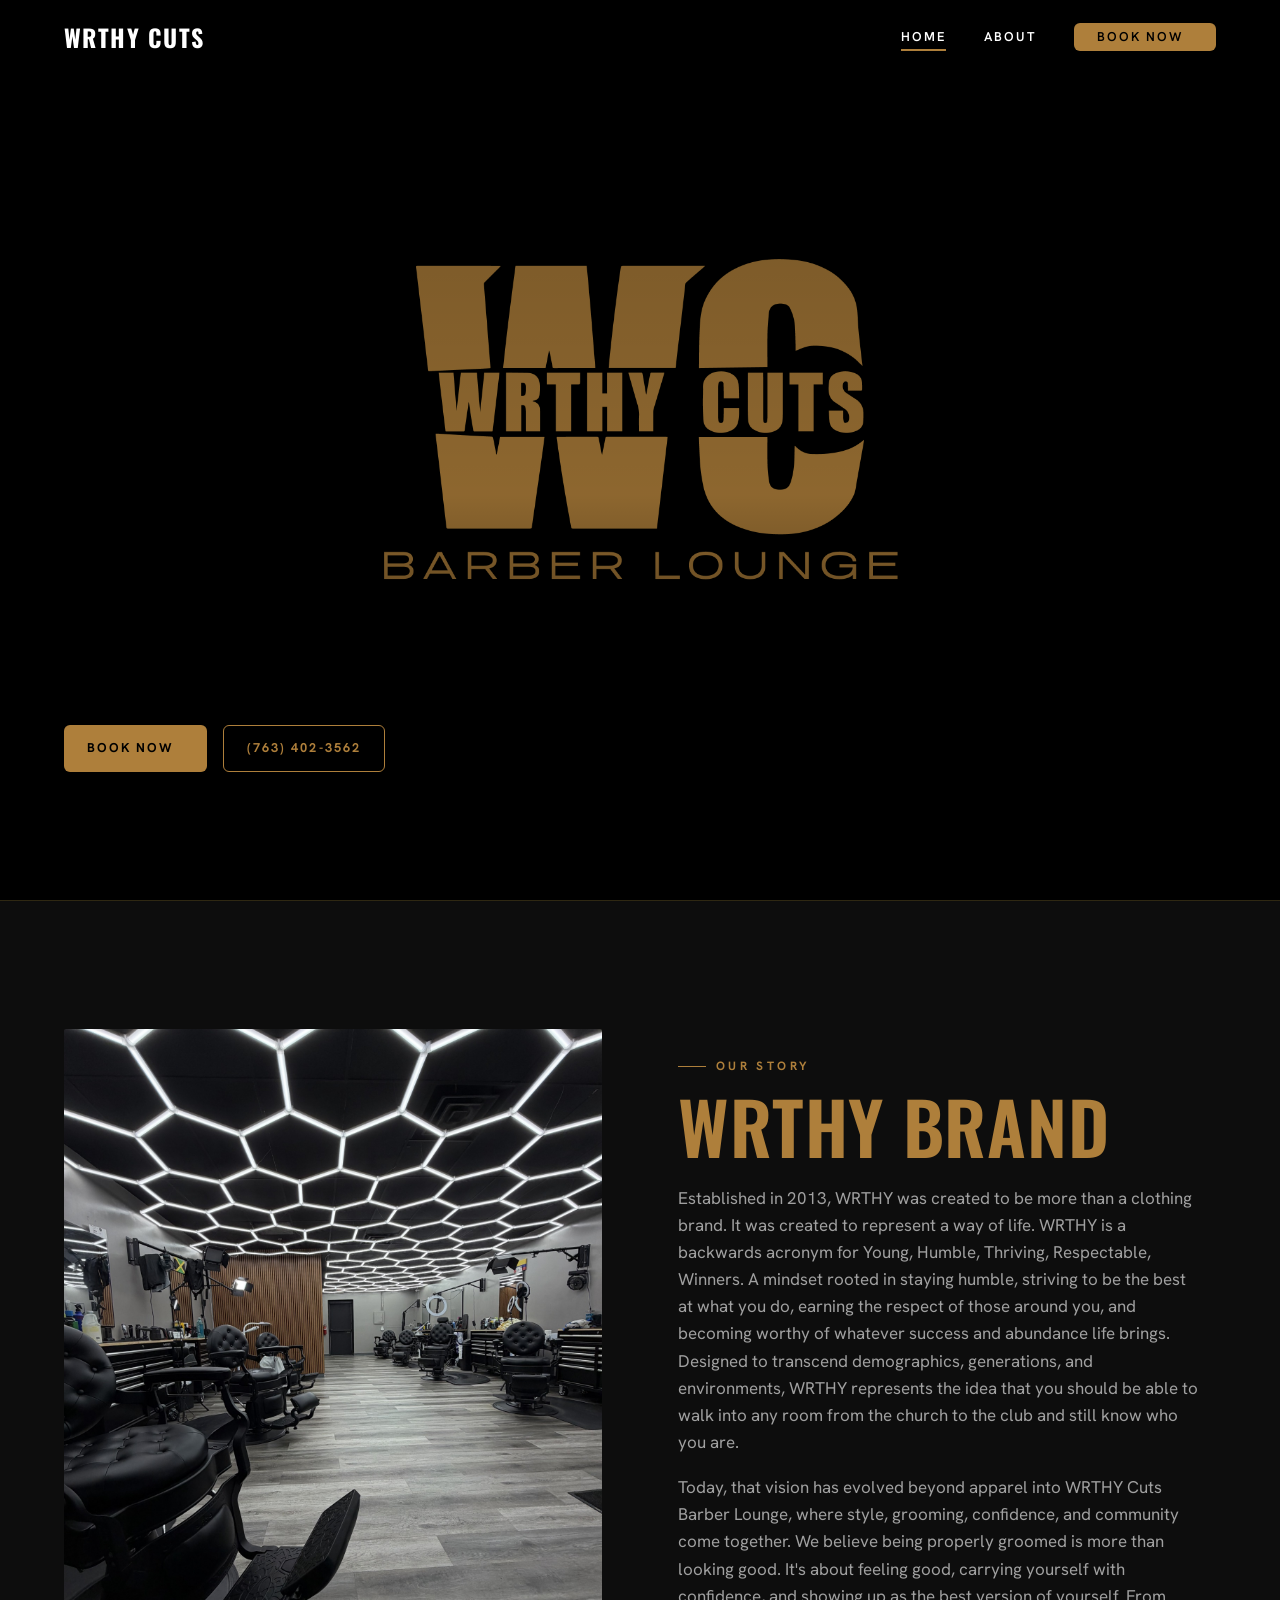
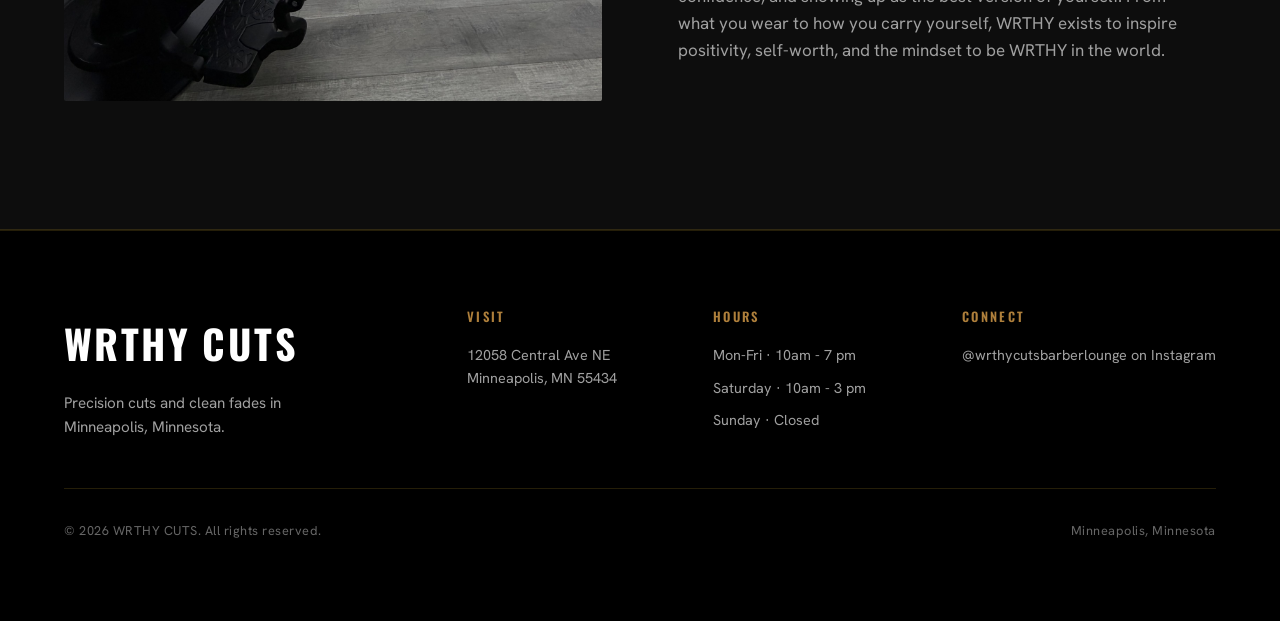
<file: index.html>
<!DOCTYPE html>
<html lang="en">
<head>
  <meta charset="UTF-8" />
  <meta name="viewport" content="width=device-width, initial-scale=1.0" />
  <title>House of WRTHY</title>
  <link rel="icon" type="image/png" href="assets/img/wrthycutsBL-gold-hero.PNG" />

  <!-- Open Graph -->
  <meta property="og:title" content="WRTHY CUTS" />
  <meta property="og:description" content="Precision cuts, beard work, and clean fades. Book online." />
  <meta property="og:type" content="website" />

  <!-- Fonts -->
  <link rel="preconnect" href="https://fonts.googleapis.com" />
  <link rel="preconnect" href="https://fonts.gstatic.com" crossorigin />
  <link href="https://fonts.googleapis.com/css2?family=Oswald:wght@500;600;700&family=Hanken+Grotesk:wght@400;500;700&display=swap" rel="stylesheet" />
  <meta name="description" content="WRTHY CUTS is a barbershop in Minneapolis, MN. Precision cuts, beard work, and clean fades. Book your appointment online." />
  
  <link rel="stylesheet" href="css/style.css" />
</head>
<body>

  <!-- Skip to main content (ADA) -->
  <a href="#main-content" class="skip-link">Skip to main content</a>

  <!-- ===== HEADER ===== -->
  <header class="site-header" role="banner">
    <a href="index.html" class="brand" aria-label="WRTHY CUTS — Home">WRTHY CUTS</a>
    <nav class="nav" aria-label="Main navigation">
      <a href="index.html" class="nav-link" aria-current="page">Home</a>
      <a href="index.html#about" class="nav-link">About</a>
      <a href="barbers.html" class="btn" aria-label="Book your appointment at WRTHY CUTS">Book Now <span class="arrow" aria-hidden="true"></span></a>
    </nav>
  </header>

  <!-- ===== HERO ===== -->
  <section class="hero" aria-label="Hero banner">
    <div class="hero__media">
      <img src="assets/img/wrthycutsBL-gold-hero.PNG" alt="WRTHY CUTS Barber Lounge logo on black background" />
    </div>

    <div class="hero__inner" id="main-content">
      <div class="hero__cta">
        <a href="barbers.html" class="btn" aria-label="Book your appointment at WRTHY CUTS">Book Now <span class="arrow" aria-hidden="true"></span></a>
        <a href="tel:+17634023562" class="btn btn--ghost" aria-label="Call WRTHY CUTS at 763-402-3562">(763) 402-3562</a>
      </div>
    </div>
  </section>

  <!-- ===== ABOUT ===== -->
  <section class="about section" id="about" aria-labelledby="about-heading">
    <div class="wrap about__grid">
      <div class="about__portrait reveal">
        <img src="assets/img/Barber-lounge.jpg" alt="The barber behind WRTHY CUTS at work in the shop" />
      </div>

      <div class="about__copy reveal" data-delay="1">
        <span class="eyebrow">Our Story</span>
        <h2 id="about-heading">WRTHY Brand </h2>
        <p>Established in 2013, WRTHY was created to be more than a clothing brand. It was created to represent a way of life. WRTHY is a backwards acronym for Young, Humble, Thriving, Respectable, Winners. A mindset rooted in staying humble, striving to be the best at what you do, earning the respect of those around you, and becoming worthy of whatever success and abundance life brings. Designed to transcend demographics, generations, and environments, WRTHY represents the idea that you should be able to walk into any room from the church to the club and still know who you are.</p>
        <p>Today, that vision has evolved beyond apparel into WRTHY Cuts Barber Lounge, where style, grooming, confidence, and community come together. We believe being properly groomed is more than looking good. It's about feeling good, carrying yourself with confidence, and showing up as the best version of yourself. From what you wear to how you carry yourself, WRTHY exists to inspire positivity, self-worth, and the mindset to be WRTHY in the world.</p>
      </div>
    </div>
  </section>

  <!-- ===== GALLERY / WORK ===== -->
   <!--
  
  <section class="gallery section" id="work" aria-labelledby="gallery-heading">
    <div class="wrap">
      <div class="gallery__head reveal">
        <span class="eyebrow" style="justify-content:center">The Work</span>
        <h2 id="gallery-heading">Recent Cuts</h2>
      </div>

      <div class="gallery__grid">
        <div class="tile reveal"><img src="assets/img/Cut-1.jpg" alt="Client haircut — precision fade example 1"></div>
        <div class="tile reveal" data-delay="1"><img src="assets/img/Cut-2.jpg" alt="Client haircut — precision fade example 2"></div>
        <div class="tile reveal" data-delay="2"><img src="assets/img/Cut-3.jpg" alt="Client haircut — beard and style example 3"></div>
        <div class="tile reveal"><img src="assets/img/Cut-4.jpg" alt="Client haircut — clean fade example 4"></div>
        <div class="tile reveal" data-delay="1"><img src="assets/img/Cut-5.jpg" alt="Client haircut — line up example 5"></div>
        <div class="tile reveal" data-delay="2"><img src="assets/img/Cut-6.jpg" alt="Client haircut — beard sculpt example 6"></div>
      </div>
    </div>
  </section>
  -->

  <!-- ===== FOOTER ===== -->
  <footer class="site-footer" role="contentinfo">
    <div class="wrap">
      <div class="footer-top">
        <div class="footer-brand">
          <div class="brand" aria-label="WRTHY CUTS">WRTHY CUTS</div>
          <p>Precision cuts and clean fades in Minneapolis, Minnesota.</p>
        </div>
        <div class="footer-cols">
          <div class="footer-col">
            <h3>Visit</h3>
            <a href="https://maps.google.com/?q=12058+Central+Ave+NE,+Minneapolis,+MN+55434" target="_blank" rel="noopener" aria-label="Get directions to WRTHY CUTS at 12058 Central Ave NE, Minneapolis MN 55434 (opens in new tab)">12058 Central Ave NE<br>Minneapolis, MN 55434</a>
          </div>
          <div class="footer-col">
            <h3>Hours</h3>
            <p>Mon-Fri · 10am - 7 pm</p>
            <p>Saturday · 10am - 3 pm</p>
            <p>Sunday · Closed</p>
          </div>
          <div class="footer-col">
            <h3>Connect</h3>
            <a href="https://www.instagram.com/wrthycutsbarberlounge?igsh=eWhlbjV5OThkbnh2" target="_blank" rel="noopener" aria-label="Follow WRTHY CUTS on Instagram (opens in new tab)">@wrthycutsbarberlounge on Instagram</a>
          </div>
        </div>
      </div>
      <div class="footer-bottom">
        <span>© <span id="year">2026</span> WRTHY CUTS. All rights reserved.</span>
        <span>Minneapolis, Minnesota</span>
      </div>
    </div>
  </footer>

  <script src="js/main.js"></script>
</body>
</html>
</file>
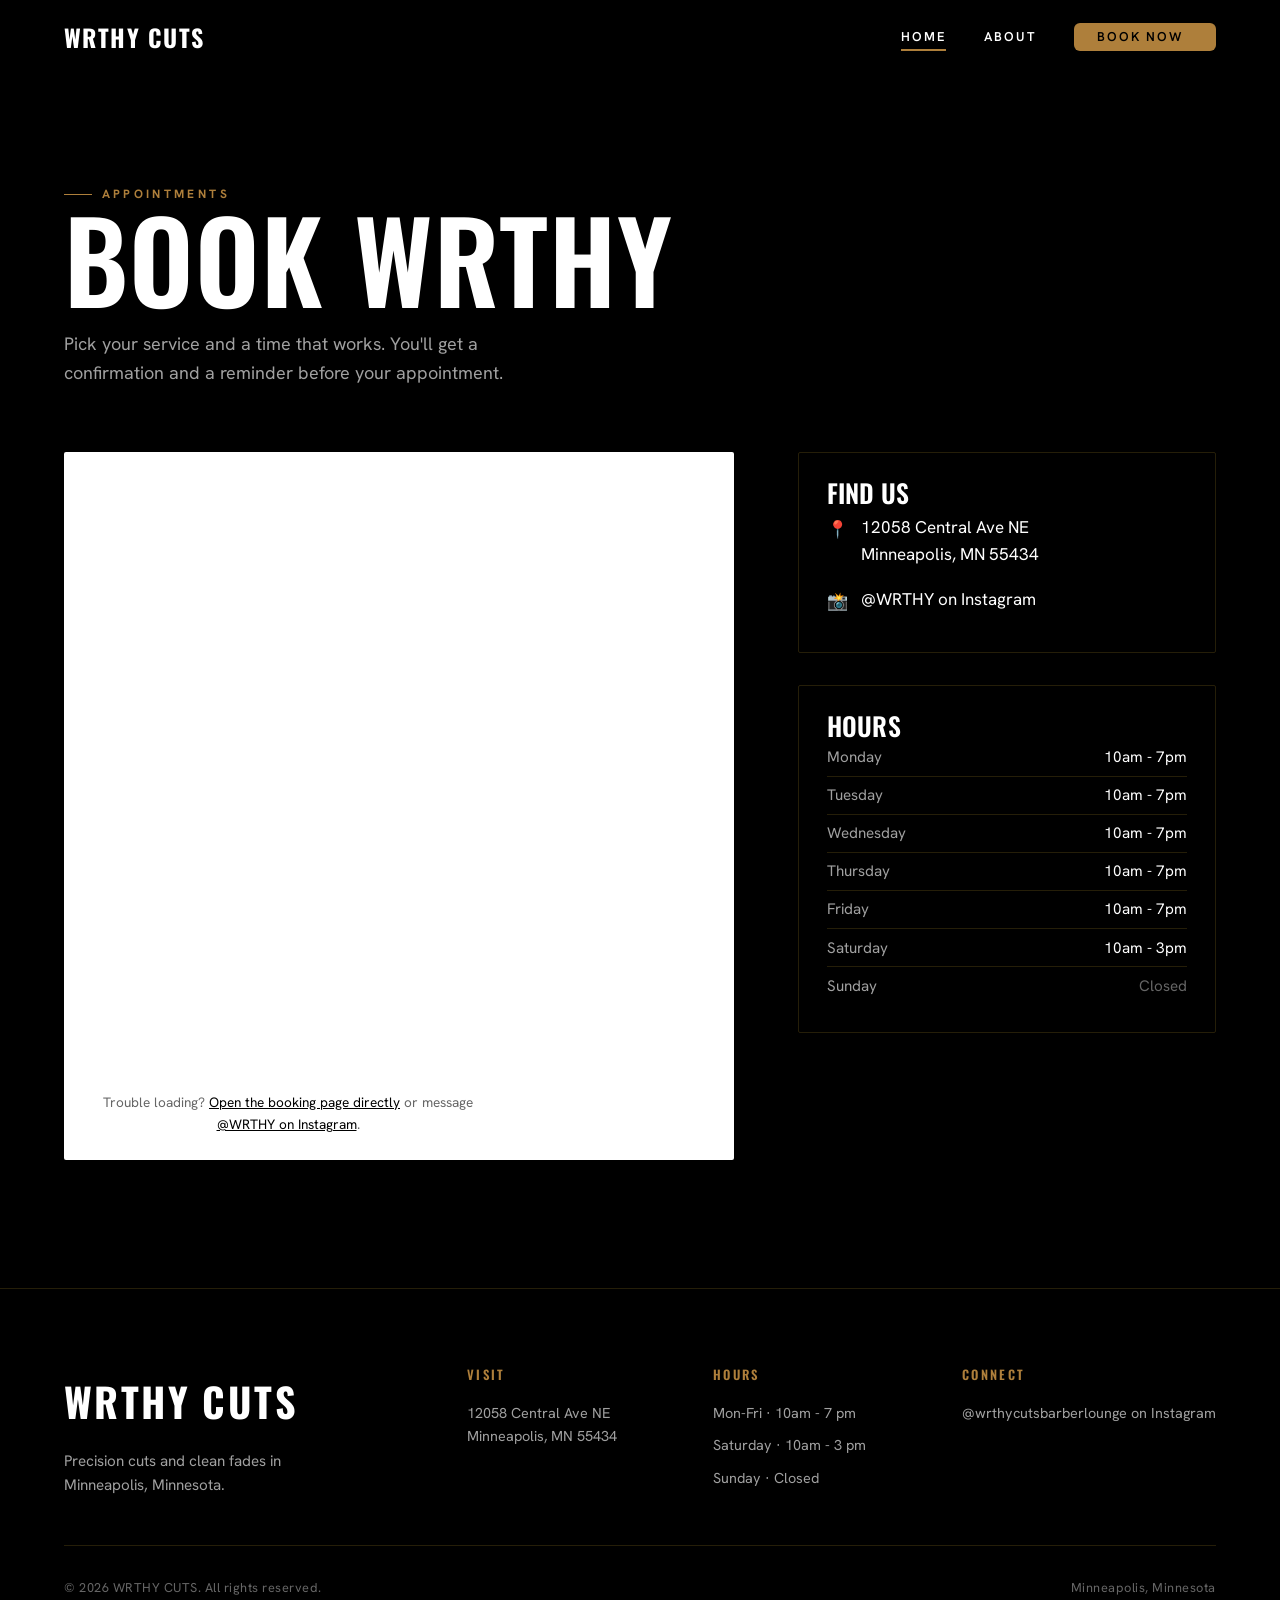
<file: book.html>
<!DOCTYPE html>
<html lang="en">
<head>
  <meta charset="UTF-8" />
  <meta name="viewport" content="width=device-width, initial-scale=1.0" />
  <title>Book WRTHY</title>
  <meta name="description" content="Book your appointment at WRTHY CUTS in Minneapolis, MN. Choose your service and time online." />

  <link rel="preconnect" href="https://fonts.googleapis.com" />
  <link rel="preconnect" href="https://fonts.gstatic.com" crossorigin />
  <link href="https://fonts.googleapis.com/css2?family=Oswald:wght@500;600;700&family=Hanken+Grotesk:wght@400;500;700&display=swap" rel="stylesheet" />
  <link rel="icon" type="image/png" href="assets/img/wrthycutsBL-gold-hero.PNG"/>
  <link rel="stylesheet" href="css/style.css" />
</head>
<body>

  <!-- Skip to main content (ADA) -->
  <a href="#main-content" class="skip-link">Skip to main content</a>

  <!-- ===== HEADER ===== -->
  <header class="site-header" role="banner">
    <a href="index.html" class="brand" aria-label="WRTHY CUTS — Home">WRTHY CUTS</a>
    <nav class="nav" aria-label="Main navigation">
      <a href="index.html" class="nav-link" aria-current="page">Home</a>
      <a href="index.html#about" class="nav-link">About</a>
      <a href="barbers.html" class="btn" aria-label="Book your appointment at WRTHY CUTS">Book Now <span class="arrow" aria-hidden="true"></span></a>
    </nav>
  </header>

  <!-- ===== BOOKING ===== -->
  <main class="book-hero" id="main-content">
    <div class="wrap">
      <div style="margin-bottom: clamp(2.5rem, 6vw, 4rem)">
        <span class="eyebrow">Appointments</span>
        <h1>Book WRTHY</h1>
        <p>Pick your service and a time that works. You'll get a confirmation and a reminder before your appointment.</p>
      </div>

      <div class="book-layout">
        <!-- ===== SQUARE WIDGET ===== -->
        <div class="book-widget">
          <iframe
            src="https://book.squareup.com/appointments/p2s5yp40m4pj1m/location/970FZCXAVTRGA?buttonTextColor=ffffff&color=000000&locale=en&referrer=so"
            title="Book an appointment at WRTHY CUTS — Square Appointments scheduling widget"
            loading="lazy"
            style="width:100%; min-height:600px; border:0; display:block; border-radius:2px;">
          </iframe>

          <p style="margin-top:1rem; font-size:0.85rem; color:#666; text-align:center;">
            Trouble loading?
            <a href="https://book.squareup.com/appointments/p2s5yp40m4pj1m/location/970FZCXAVTRGA" target="_blank" rel="noopener" style="text-decoration:underline; color:#000;" aria-label="Open WRTHY CUTS booking page directly on Square (opens in new tab)">Open the booking page directly</a>
            or message
            <a href="https://instagram.com/wrthy" target="_blank" rel="noopener" style="text-decoration:underline; color:#000;" aria-label="Message WRTHY CUTS on Instagram (opens in new tab)">@WRTHY on Instagram</a>.
          </p>
        </div>

        <!-- ===== INFO SIDEBAR ===== -->
        <aside class="book-info" aria-label="Shop information">
          <div class="info-card">
            <h2>Find Us</h2>
            <div class="info-row">
              <span class="ico" aria-hidden="true">📍</span>
              <a href="https://maps.google.com/?q=12058+Central+Ave+NE,+Minneapolis,+MN+55434" target="_blank" rel="noopener" aria-label="Get directions to 12058 Central Ave NE, Minneapolis MN 55434 (opens in new tab)">12058 Central Ave NE<br>Minneapolis, MN 55434</a>
            </div>
            <div class="info-row">
              <span class="ico" aria-hidden="true">📸</span>
              <a href="https://instagram.com/wrthy" target="_blank" rel="noopener" aria-label="Follow WRTHY CUTS on Instagram (opens in new tab)">@WRTHY on Instagram</a>
            </div>
          </div>

          <div class="info-card">
            <h2>Hours</h2>
            <dl class="hours-list">
              <div class="hours-row"><dt class="day">Monday</dt><dd class="time">10am - 7pm</dd></div>
              <div class="hours-row"><dt class="day">Tuesday</dt><dd class="time">10am - 7pm</dd></div>
              <div class="hours-row"><dt class="day">Wednesday</dt><dd class="time">10am - 7pm</dd></div>
              <div class="hours-row"><dt class="day">Thursday</dt><dd class="time">10am - 7pm</dd></div>
              <div class="hours-row"><dt class="day">Friday</dt><dd class="time">10am - 7pm</dd></div>
              <div class="hours-row"><dt class="day">Saturday</dt><dd class="time">10am - 3pm</dd></div>
              <div class="hours-row closed"><dt class="day">Sunday</dt><dd class="time">Closed</dd></div>
            </dl>
          </div>
        </aside>
      </div>
    </div>
  </main>

  <!-- ===== FOOTER ===== -->
  <footer class="site-footer" role="contentinfo">
    <div class="wrap">
      <div class="footer-top">
        <div class="footer-brand">
          <div class="brand" aria-label="WRTHY CUTS">WRTHY CUTS</div>
          <p>Precision cuts and clean fades in Minneapolis, Minnesota.</p>
        </div>
        <div class="footer-cols">
          <div class="footer-col">
            <h3>Visit</h3>
            <a href="https://maps.google.com/?q=12058+Central+Ave+NE,+Minneapolis,+MN+55434" target="_blank" rel="noopener" aria-label="Get directions to WRTHY CUTS at 12058 Central Ave NE, Minneapolis MN 55434 (opens in new tab)">12058 Central Ave NE<br>Minneapolis, MN 55434</a>
          </div>
          <div class="footer-col">
            <h3>Hours</h3>
            <p>Mon-Fri · 10am - 7 pm</p>
            <p>Saturday · 10am - 3 pm</p>
            <p>Sunday · Closed</p>
          </div>
          <div class="footer-col">
            <h3>Connect</h3>
            <a href="https://www.instagram.com/wrthycutsbarberlounge?igsh=eWhlbjV5OThkbnh2" target="_blank" rel="noopener" aria-label="Follow WRTHY CUTS on Instagram (opens in new tab)">@wrthycutsbarberlounge on Instagram</a>
          </div>
        </div>
      </div>
      <div class="footer-bottom">
        <span>© <span id="year">2026</span> WRTHY CUTS. All rights reserved.</span>
        <span>Minneapolis, Minnesota</span>
      </div>
    </div>
  </footer>

  <script src="js/main.js"></script>
</body>
</html>
</file>
<file: css/style.css>
/* ==========================================================================
   WRTHY CUTS — core stylesheet
   Sections: 1. Tokens  2. Reset/base  3. Layout helpers  4. Header/nav
             5. Buttons  6. Hero  7. About  8. Services  9. Gallery
             10. Booking  11. Footer  12. Animations  13. Responsive
   ========================================================================== */

/* 1. DESIGN TOKENS ---------------------------------------------------------- */
:root {
  /* color */
  --ink:        #000000;
  --ink-soft:   #0d0d0d;
  --bone:       #ffffff;
  --bone-dim:   #a0a0a0;
  --gold:       #ae7f3b;   /* exact logo gold */
  --gold-light: #c99a52;   /* lightened for hover */
  --gold-dim:   #7a5a28;   /* muted gold */
  --accent:     var(--gold);
  --accent-2:   var(--gold-light);
  --line:       rgba(184,148,42,0.2);  /* gold hairline on dark */
  --line-ink:   rgba(0,0,0,0.12);

  /* type */
  --font-display: "Oswald", "Arial Narrow", sans-serif;
  --font-body:    "Hanken Grotesk", system-ui, sans-serif;

  /* spacing scale */
  --gap: clamp(1rem, 2vw, 1.5rem);
  --section-y: clamp(4.5rem, 10vw, 9rem);
  --edge: clamp(1.25rem, 5vw, 5rem);

  /* misc */
  --maxw: 1280px;
  --radius: 2px;
  --ease: cubic-bezier(0.22, 1, 0.36, 1);
}

/* 2. RESET / BASE ----------------------------------------------------------- */
*, *::before, *::after { box-sizing: border-box; margin: 0; padding: 0; }

html { scroll-behavior: smooth; -webkit-text-size-adjust: 100%; }

body {
  font-family: var(--font-body);
  background: var(--ink);
  color: var(--bone);
  line-height: 1.6;
  font-size: clamp(1rem, 0.95rem + 0.2vw, 1.0625rem);
  -webkit-font-smoothing: antialiased;
  text-rendering: optimizeLegibility;
  overflow-x: hidden;
}

img { display: block; max-width: 100%; height: auto; }
a { color: inherit; text-decoration: none; }
ul { list-style: none; }

h1, h2, h3, h4 {
  font-family: var(--font-display);
  font-weight: 600;
  line-height: 0.95;
  letter-spacing: 0.01em;
  text-transform: uppercase;
}

::selection { background: var(--gold); color: #000; }

/* focus visibility for keyboard users (accessibility) */
:focus-visible { outline: 2px solid var(--accent-2); outline-offset: 3px; }

/* 3. LAYOUT HELPERS --------------------------------------------------------- */
.wrap { width: 100%; max-width: var(--maxw); margin-inline: auto; padding-inline: var(--edge); }
.section { padding-block: var(--section-y); }
.eyebrow {
  font-family: var(--font-body);
  font-weight: 700;
  font-size: 0.75rem;
  letter-spacing: 0.28em;
  text-transform: uppercase;
  color: var(--gold);
  display: inline-flex;
  align-items: center;
  gap: 0.6rem;
}
.eyebrow::before {
  content: "";
  width: 28px; height: 1px;
  background: var(--gold);
  display: inline-block;
}

/* 4. HEADER / NAV ----------------------------------------------------------- */
.site-header {
  position: fixed;
  inset: 0 0 auto 0;
  z-index: 100;
  display: flex;
  align-items: center;
  justify-content: space-between;
  padding: 1.1rem var(--edge);
  transition: background 0.4s var(--ease), padding 0.4s var(--ease), border-color 0.4s var(--ease);
  border-bottom: 1px solid transparent;
}
.site-header.scrolled {
  background: rgba(0,0,0,0.82);
  backdrop-filter: blur(12px);
  -webkit-backdrop-filter: blur(12px);
  padding-block: 0.75rem;
  border-bottom-color: var(--line);
}
.brand {
  font-family: var(--font-display);
  font-size: 1.5rem;
  font-weight: 700;
  letter-spacing: 0.06em;
  display: flex;
  align-items: baseline;
  gap: 0.45rem;
}
.brand .dot { color: var(--accent); }
.nav { display: flex; align-items: center; gap: clamp(1.25rem, 3vw, 2.5rem); }
.nav a {
  font-size: 0.8rem;
  font-weight: 600;
  letter-spacing: 0.16em;
  text-transform: uppercase;
  position: relative;
  padding-block: 0.25rem;
}
.nav a:not(.btn)::after {
  content: "";
  position: absolute;
  left: 0; bottom: 0;
  width: 0; height: 2px;
  background: var(--gold);
  transition: width 0.3s var(--ease);
}
.nav a:not(.btn):hover::after,
.nav a[aria-current="page"]::after { width: 100%; }

/* 5. BUTTONS ---------------------------------------------------------------- */
.btn {
  --btn-bg: var(--gold);
  --btn-fg: #000000;
  font-family: var(--font-body);
  font-weight: 700;
  font-size: 0.8rem;
  letter-spacing: 0.16em;
  text-transform: uppercase;
  background: var(--btn-bg);
  color: var(--btn-fg);
  padding: 0.95em 1.8em;
  border: none;
  border-radius: 6px;
  cursor: pointer;
  display: inline-flex;
  align-items: center;
  gap: 0.6rem;
  transition: transform 0.25s var(--ease), background 0.25s var(--ease), box-shadow 0.25s var(--ease);
  white-space: nowrap;
}
.btn:hover { transform: translateY(-2px); background: var(--gold-light); box-shadow: 0 10px 30px -8px rgba(174,127,59,0.45); }
.btn:active { transform: translateY(0); }
.btn--ghost {
  --btn-bg: transparent;
  --btn-fg: var(--gold);
  border: 1px solid var(--gold);
}
.btn--ghost:hover { background: var(--gold); color: #000; box-shadow: none; }
.btn .arrow { transition: transform 0.25s var(--ease); }
.btn:hover .arrow { transform: translateX(4px); }

/* 6. HERO ------------------------------------------------------------------- */
.hero {
  position: relative;
  min-height: 100svh;
  display: flex;
  align-items: flex-end;
  overflow: hidden;
}
.hero__media {
  position: absolute; inset: 0;
  z-index: 0;
  background: #000;
  display: flex;
  align-items: center;
  justify-content: center;
}
.hero__media img {
  width: auto;
  max-width: 520px;
  max-height: 55vh;
  height: auto;
  object-fit: contain;
  opacity: 0.9;
  margin-top: -6vh; /* nudge up so the wordmark doesn't crowd the CTAs */
}
.hero__media::after {
  content: "";
  position: absolute; inset: 0;
  background: linear-gradient(to top, rgba(0,0,0,0.96) 0%, rgba(0,0,0,0.1) 45%, rgba(0,0,0,0.3) 100%);
}
.hero__inner {
  position: relative;
  z-index: 1;
  width: 100%;
  max-width: var(--maxw);
  margin-inline: auto;
  padding: 0 var(--edge) clamp(4rem, 10vw, 8rem);
  margin-top: auto;
}
.hero__cta { display: flex; flex-wrap: wrap; gap: 1rem; }
.hero__title {
  font-size: clamp(3.25rem, 13vw, 11rem);
  line-height: 0.85;
  letter-spacing: -0.01em;
}
.hero__title span { display: block; }
.hero__title .accent { color: var(--bone); }
.hero__sub {
  max-width: 46ch;
  margin-top: 1.75rem;
  font-size: clamp(1rem, 1.6vw, 1.25rem);
  color: var(--bone-dim);
}
.hero__cta { margin-top: 2.25rem; display: flex; flex-wrap: wrap; gap: 1rem; }

/* 7. ABOUT ------------------------------------------------------------------ */
.about { background: var(--ink-soft); color: var(--bone); border-top: 1px solid var(--line); border-bottom: 1px solid var(--line); }
.about__grid {
  display: grid;
  grid-template-columns: 1fr 1fr;
  gap: clamp(2rem, 6vw, 5rem);
  align-items: center;
}
.about__portrait {
  aspect-ratio: 4/5;
  border-radius: var(--radius);
  overflow: hidden;
  position: relative;
}
.about__portrait img { width: 100%; height: 100%; object-fit: cover; }
.about__portrait.is-placeholder {
  background: linear-gradient(160deg, #1a1506, #0d0d00);
  border: 1px solid var(--line);
  display: grid; place-items: center;
}
.about__portrait.is-placeholder span {
  font-family: var(--font-display);
  font-size: 0.8rem; letter-spacing: 0.2em;
  color: var(--gold-dim);
  text-transform: uppercase;
}
.about h2 { font-size: clamp(2.5rem, 6vw, 4.5rem); margin: 1rem 0 1.5rem; color: var(--gold); }
.about p { max-width: 52ch; color: var(--bone-dim); margin-bottom: 1.1rem; }
.about__stats { display: flex; gap: clamp(1.5rem, 4vw, 3rem); margin-top: 2rem; }
.about__stat .n { font-family: var(--font-display); font-size: 2.5rem; color: var(--gold); line-height: 1; }
.about__stat .l { font-size: 0.75rem; letter-spacing: 0.12em; text-transform: uppercase; color: var(--bone-dim); margin-top: 0.4rem; }

/* 8. SERVICES --------------------------------------------------------------- */
.services__head { display: flex; justify-content: space-between; align-items: flex-end; flex-wrap: wrap; gap: 1.5rem; margin-bottom: clamp(2.5rem, 6vw, 4rem); }
.services__head h2 { font-size: clamp(2.5rem, 6vw, 4.5rem); margin-top: 0.75rem; }
.services__list { display: grid; gap: 0; }
.service {
  display: grid;
  grid-template-columns: auto 1fr auto;
  align-items: baseline;
  gap: 1.5rem;
  padding: 1.6rem 0;
  border-top: 1px solid var(--line);
  transition: padding-left 0.3s var(--ease);
}
.service:last-child { border-bottom: 1px solid var(--line); }
.service:hover { padding-left: 1rem; }
.service__name { font-family: var(--font-display); font-size: clamp(1.25rem, 2.5vw, 1.75rem); }
.service__desc { font-size: 0.9rem; color: var(--bone-dim); align-self: center; }
.service__price { font-family: var(--font-display); font-size: clamp(1.25rem, 2.5vw, 1.75rem); color: var(--gold); }
.service__price .tbd { color: var(--bone-dim); font-size: 0.8rem; letter-spacing: 0.1em; }

/* 9. GALLERY ---------------------------------------------------------------- */
.gallery { background: var(--ink-soft); }
.gallery__head { text-align: center; margin-bottom: clamp(2.5rem, 6vw, 4rem); }
.gallery__head h2 { font-size: clamp(2.5rem, 6vw, 4.5rem); margin-top: 0.75rem; }
.gallery__grid {
  display: grid;
  grid-template-columns: repeat(3, 1fr);
  gap: var(--gap);
}
.tile {
  position: relative;
  aspect-ratio: 1;
  border-radius: var(--radius);
  overflow: hidden;
}
.tile img { width: 100%; height: 100%; object-fit: cover; transition: transform 0.6s var(--ease); }
.tile:hover img { transform: scale(1.06); }
.tile.is-placeholder {
  background: linear-gradient(160deg, #262626, #0d0d0d);
  display: grid; place-items: center;
  border: 1px solid var(--line);
}
.tile.is-placeholder::before {
  content: "✂";
  font-size: 2rem; color: rgba(255,255,255,0.18);
}
/* make some tiles taller for editorial rhythm */
.tile--tall { aspect-ratio: 1 / 1.4; }

/* 10. BOOKING --------------------------------------------------------------- */
.book-hero { padding-top: clamp(7rem, 14vw, 11rem); padding-bottom: var(--section-y); }
.book-hero h1 { font-size: clamp(3rem, 10vw, 7rem); }
.book-hero p { max-width: 50ch; margin-top: 1.25rem; color: var(--bone-dim); font-size: 1.125rem; }
.book-layout {
  display: grid;
  grid-template-columns: 1.6fr 1fr;
  gap: clamp(2rem, 5vw, 4rem);
  align-items: start;
}
.book-widget {
  background: var(--bone);
  border-radius: var(--radius);
  padding: clamp(1rem, 2vw, 1.5rem);
  min-height: 640px;
}
/* the div Waitwhile renders into */
/*
#waitwhile { width: 100%; min-height: 600px; }
.book-widget__placeholder {
  height: 600px;
  border: 2px dashed rgba(0,0,0,0.25);
  border-radius: var(--radius);
  display: grid;
  place-items: center;
  text-align: center;
  padding: 2rem;
  color: #666666;
}
.book-widget__placeholder .icon { font-size: 2.5rem; margin-bottom: 1rem; }
.book-widget__placeholder h3 { color: var(--ink); font-size: 1.5rem; margin-bottom: 0.75rem; }
.book-widget__placeholder code {
  font-family: ui-monospace, monospace;
  background: rgba(0,0,0,0.08);
  padding: 0.15em 0.5em;
  border-radius: 3px;
  font-size: 0.85em;

  
}

*/
.book-info { position: sticky; top: 6rem; display: flex; flex-direction: column; gap: 2rem; }
.info-card { border: 1px solid var(--line); border-radius: var(--radius); padding: 1.75rem; }
.info-card h3 { font-size: 1.1rem; letter-spacing: 0.1em; margin-bottom: 1.1rem; color: var(--gold); }
.info-row { display: flex; gap: 0.85rem; padding-block: 0.55rem; align-items: flex-start; }
.info-row .ico { color: var(--gold); flex-shrink: 0; margin-top: 0.15rem; }
.info-row a:hover { color: var(--gold); }
.hours-row { display: flex; justify-content: space-between; padding-block: 0.4rem; border-bottom: 1px solid var(--line); font-size: 0.95rem; }
.hours-row:last-child { border-bottom: none; }
.hours-row .day { color: var(--bone-dim); }
.hours-row.closed .time { color: #666666; }

/* 11. FOOTER ---------------------------------------------------------------- */
.site-footer { background: var(--ink); border-top: 1px solid var(--line); padding-block: clamp(3rem, 7vw, 5rem); }
.footer-top { display: flex; justify-content: space-between; flex-wrap: wrap; gap: 2.5rem; margin-bottom: 3rem; }
.footer-brand .brand { font-size: 2.5rem; margin-bottom: 1rem; }
.footer-brand p { color: var(--bone-dim); max-width: 30ch; font-size: 0.95rem; }
.footer-cols { display: flex; gap: clamp(2.5rem, 8vw, 6rem); flex-wrap: wrap; }
.footer-col h4 { font-size: 0.8rem; letter-spacing: 0.18em; color: var(--gold); margin-bottom: 1rem; }
.footer-col a, .footer-col p { display: block; color: var(--bone-dim); font-size: 0.9rem; padding-block: 0.3rem; }
.footer-col a:hover { color: var(--bone); }
.footer-bottom { display: flex; justify-content: space-between; flex-wrap: wrap; gap: 1rem; padding-top: 2rem; border-top: 1px solid var(--line); font-size: 0.8rem; color: #666666; letter-spacing: 0.04em; }

/* 12. ANIMATIONS ------------------------------------------------------------ */
/* scroll-reveal */
.reveal { opacity: 0; transform: translateY(28px); transition: opacity 0.8s var(--ease), transform 0.8s var(--ease); }
.reveal.in { opacity: 1; transform: none; }
.reveal[data-delay="1"] { transition-delay: 0.08s; }
.reveal[data-delay="2"] { transition-delay: 0.16s; }
.reveal[data-delay="3"] { transition-delay: 0.24s; }

/* hero load-in stagger */
.hero__title span, .hero__sub, .hero__cta {
  opacity: 0; transform: translateY(40px);
  animation: heroIn 1s var(--ease) forwards;
}
.hero__title span:nth-child(1) { animation-delay: 0.1s; }
.hero__title span:nth-child(2) { animation-delay: 0.22s; }
.hero__sub { animation-delay: 0.4s; }
.hero__cta { animation-delay: 0.52s; }
@keyframes heroIn { to { opacity: 1; transform: none; } }

@media (prefers-reduced-motion: reduce) {
  *, *::before, *::after { animation: none !important; transition: none !important; }
  .reveal { opacity: 1; transform: none; }
  html { scroll-behavior: auto; }
}

/* 13. RESPONSIVE ------------------------------------------------------------ */
@media (max-width: 900px) {
  .about__grid { grid-template-columns: 1fr; }
  .about__portrait { max-width: 420px; }
  .book-layout { grid-template-columns: 1fr; }
  .book-info { position: static; }
  .gallery__grid { grid-template-columns: repeat(2, 1fr); }
  .tile--tall { aspect-ratio: 1; }
}
@media (max-width: 560px) {
  .nav { gap: 1rem; }
  .nav .nav-link { display: none; }      /* keep only the Book button on mobile */
  .service { grid-template-columns: 1fr auto; }
  .service__desc { grid-column: 1 / -1; }
  .footer-top { flex-direction: column; }

  /* Hero gets re-tuned for narrow screens — the logo needs more breathing
     room and the negative margin-top from desktop pulls it off-center. */
  .hero__media img {
    max-width: 90%;
    max-height: 40vh;
    margin-top: 0;
  }
  .hero__inner { padding-bottom: clamp(3rem, 12vw, 5rem); }
  .hero__cta { gap: 0.75rem; }
  .hero__cta .btn { padding: 0.85em 1.4em; font-size: 0.75rem; }
}
/* 14. ADA — SKIP LINK ------------------------------------------------------- */
.skip-link {
  position: absolute;
  top: -100%;
  left: 1rem;
  z-index: 9999;
  background: var(--bone);
  color: var(--ink);
  font-family: var(--font-body);
  font-weight: 700;
  font-size: 0.9rem;
  padding: 0.75em 1.5em;
  border-radius: var(--radius);
  text-decoration: none;
  transition: top 0.2s;
}
.skip-link:focus {
  top: 1rem;
}

/* 14b. ADA — stronger focus ring for all interactive elements --------------- */
a:focus-visible,
button:focus-visible,
[role="button"]:focus-visible {
  outline: 3px solid #b8860b; /* gold, high contrast on black */
  outline-offset: 3px;
  border-radius: 2px;
}

/* 15. BARBERS PAGE ---------------------------------------------------------- */
.barbers-hero {
  padding-top: clamp(7rem, 14vw, 11rem);
  padding-bottom: var(--section-y);
}

.barbers-intro {
  margin-bottom: clamp(2.5rem, 6vw, 4rem);
}

.barbers-intro h1 {
  font-size: clamp(3rem, 10vw, 7rem);
  margin-top: 0.75rem;
}

.barbers-intro p {
  max-width: 50ch;
  margin-top: 1.25rem;
  color: var(--bone-dim);
  font-size: 1.125rem;
}

.barbers-grid {
  display: grid;
  grid-template-columns: repeat(auto-fill, minmax(260px, 1fr));
  gap: clamp(1.5rem, 3vw, 2.5rem);
  list-style: none;
}

.barber-card {
  background: var(--ink-soft);
  border: 1px solid var(--line);
  border-radius: 4px;
  overflow: hidden;
  display: flex;
  flex-direction: column;
  transition: transform 0.3s var(--ease), box-shadow 0.3s var(--ease);
}

.barber-card:hover {
  transform: translateY(-4px);
  box-shadow: 0 16px 40px -12px rgba(0, 0, 0, 0.6);
}

.barber-card__img {
  aspect-ratio: 1;
  overflow: hidden;
  position: relative;
  background: #111;
}

.barber-card__img img {
  width: 100%;
  height: 100%;
  object-fit: cover;
  transition: transform 0.5s var(--ease);
}

.barber-card:hover .barber-card__img img {
  transform: scale(1.05);
}

.barber-placeholder {
  width: 100%;
  height: 100%;
  display: grid;
  place-items: center;
  background: linear-gradient(160deg, #222 0%, #0d0d0d 100%);
  border-bottom: 1px solid var(--line);
}

.barber-placeholder__icon {
  font-size: 3rem;
  color: rgba(255, 255, 255, 0.12);
}

.barber-card__body {
  padding: 1.5rem;
  display: flex;
  flex-direction: column;
  gap: 0.6rem;
  flex: 1;
}

.barber-card__name {
  font-family: var(--font-display);
  font-size: 1.5rem;
  letter-spacing: 0.04em;
  line-height: 1;
  color: var(--bone);
  overflow-wrap: anywhere; /* safety net: wrap a too-long name instead of clipping it */
}

.barber-card__spec {
  font-size: 0.85rem;
  color: var(--bone-dim);
  letter-spacing: 0.04em;
  margin-bottom: 0.5rem;
}

.barber-card__btn {
  margin-top: auto;
  width: 100%;
  justify-content: center;
}

/* Footer h3 (was h4 — heading hierarchy fix) -------------------------------- */
.footer-col h3 {
  font-size: 0.8rem;
  letter-spacing: 0.18em;
  color: var(--accent);
  margin-bottom: 1rem;
}

/* Hours dl reset (book.html) ------------------------------------------------ */
.hours-list {
  margin: 0;
  padding: 0;
}
.hours-list .hours-row {
  display: flex;
  justify-content: space-between;
  padding-block: 0.4rem;
  border-bottom: 1px solid var(--line);
  font-size: 0.95rem;
}
.hours-list .hours-row:last-child { border-bottom: none; }
.hours-list dt { color: var(--bone-dim); font-weight: 400; }
.hours-list .closed dd { color: #666666; }

@media (max-width: 560px) {
  .barbers-grid { grid-template-columns: 1fr 1fr; }
  /* Two narrow columns on phones: tighter padding + name scales with screen
     width so one-word names like BLENDZBYROZAY fit on a single line. */
  .barber-card__body { padding: 1rem; }
  .barber-card__name { font-size: clamp(1rem, 4.4vw, 1.5rem); }
}
@media (max-width: 380px) {
  .barbers-grid { grid-template-columns: 1fr; }
  /* Single full-width column has room again — restore normal sizing. */
  .barber-card__body { padding: 1.5rem; }
  .barber-card__name { font-size: 1.5rem; }
}
/* Barber real name line */
.barber-card__realname {
  font-size: 0.8rem;
  font-weight: 500;
  letter-spacing: 0.08em;
  color: var(--bone-dim);
  text-transform: uppercase;
  margin-top: -0.1rem;
}
.barber-card__tag {
  color: var(--gold);
  font-weight: 700;
}
</file>
